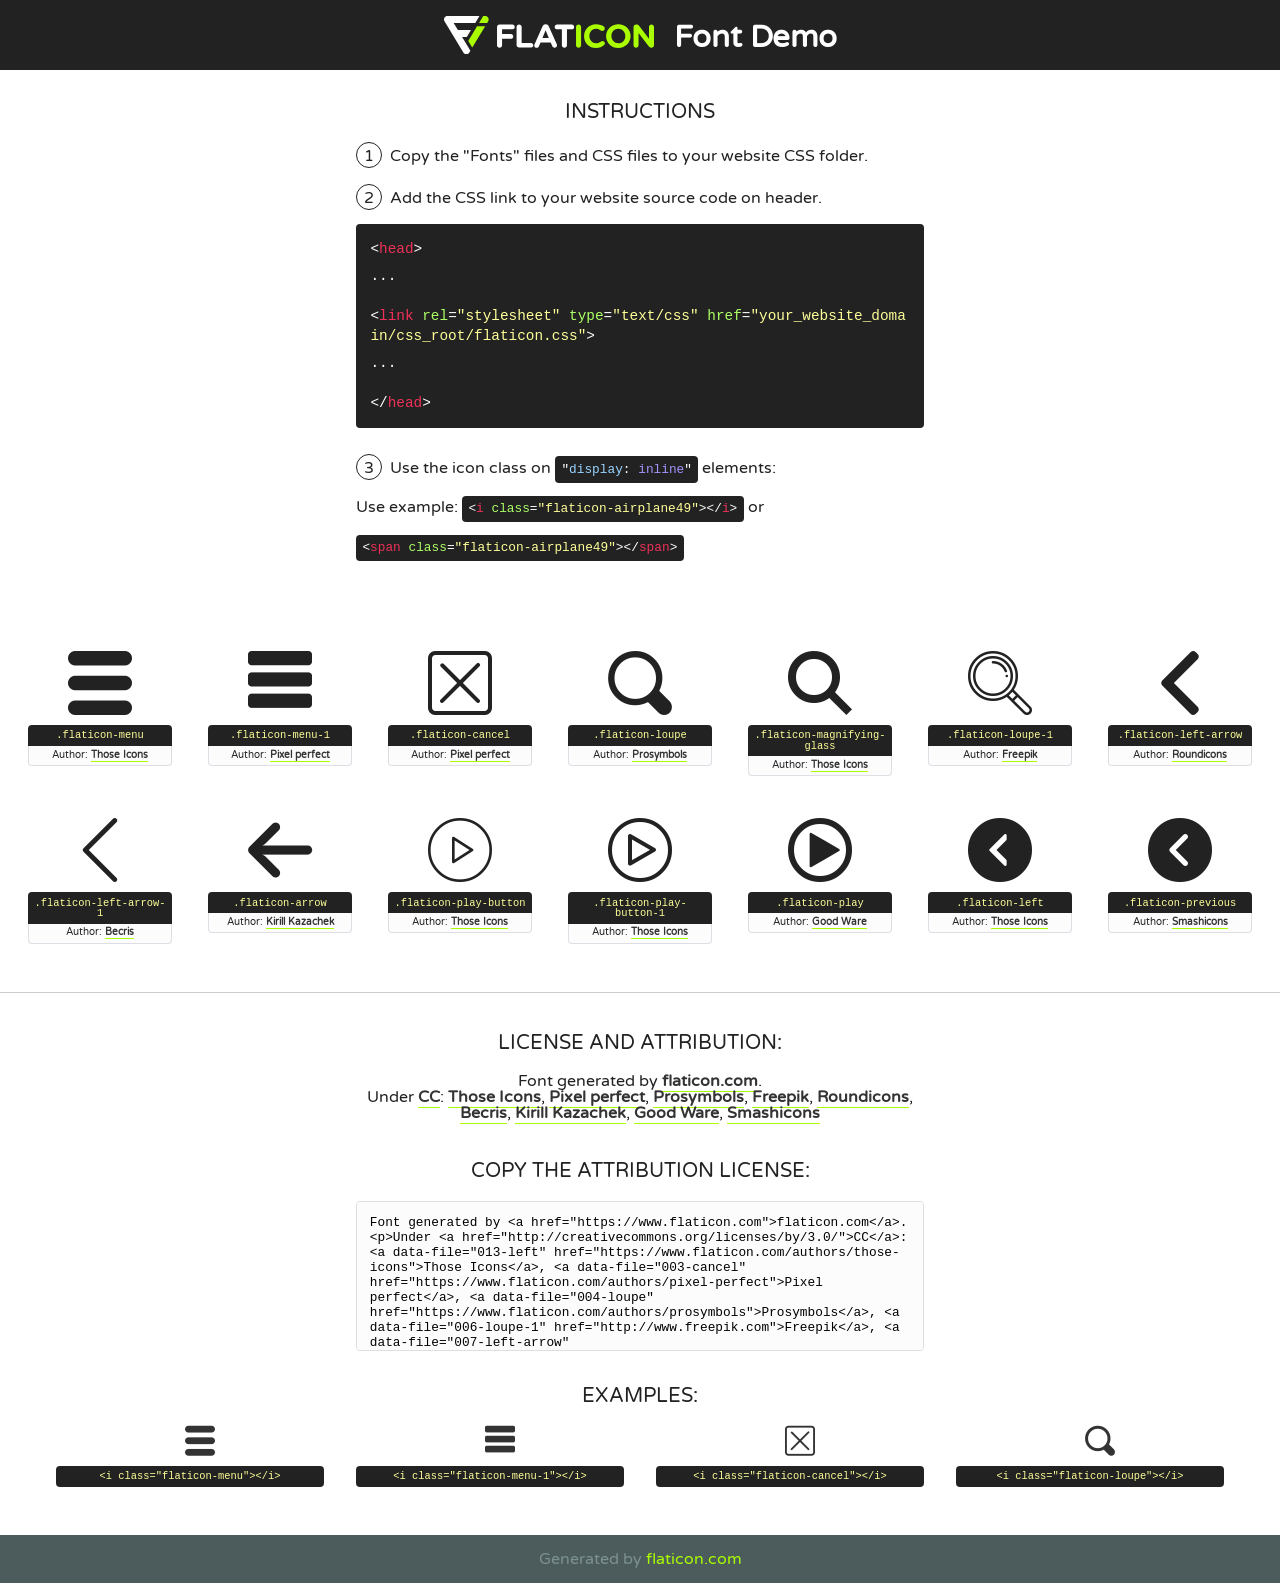
<file: Icons/my-icons-collection/font/flaticon.html>
<!DOCTYPE html>
<!--
  Flaticon icon font: Flaticon
  Creation date: 16/02/2020 19:10
-->
<html>
<!DOCTYPE html>
<html>

<head>
    <title>Flaticon WebFont</title>
    <link href="http://fonts.googleapis.com/css?family=Varela+Round" rel="stylesheet" type="text/css" />
    <link rel="stylesheet" type="text/css" href="flaticon.css">
    <meta charset="UTF-8">
    <style>
    html, body, div, span, applet, object, iframe,
    h1, h2, h3, h4, h5, h6, p, blockquote, pre,
    a, abbr, acronym, address, big, cite, code,
    del, dfn, em, img, ins, kbd, q, s, samp,
    small, strike, strong, sub, sup, tt, var,
    b, u, i, center,
    dl, dt, dd, ol, ul, li,
    fieldset, form, label, legend,
    table, caption, tbody, tfoot, thead, tr, th, td,
    article, aside, canvas, details, embed, 
    figure, figcaption, footer, header, hgroup, 
    menu, nav, output, ruby, section, summary,
    time, mark, audio, video {
        margin: 0;
        padding: 0;
        border: 0;
        font-size: 100%;
        font: inherit;
        vertical-align: baseline;
    }
    /* HTML5 display-role reset for older browsers */
    article, aside, details, figcaption, figure, 
    footer, header, hgroup, menu, nav, section {
        display: block;
    }
    body {
        line-height: 1;
    }
    ol, ul {
        list-style: none;
    }
    blockquote, q {
        quotes: none;
    }
    blockquote:before, blockquote:after,
    q:before, q:after {
        content: '';
        content: none;
    }
    table {
        border-collapse: collapse;
        border-spacing: 0;
    }
    body {
        font-family: 'Varela Round', Helvetica, Arial, sans-serif;
        font-size: 16px;
        color: #222;
    }
    a {
        color: #333;
        border-bottom: 1px solid #a9fd00;
        font-weight: bold;
        text-decoration: none;
    }
    * {
        -moz-box-sizing: border-box;
        -webkit-box-sizing: border-box;
        box-sizing: border-box;
        margin: 0;
        padding: 0;
    }
    [class^="flaticon-"]:before, [class*=" flaticon-"]:before, [class^="flaticon-"]:after, [class*=" flaticon-"]:after {
        font-family: Flaticon;
        font-size: 30px;
        font-style: normal;
        margin-left: 20px;
        color: #333;
    }
    .wrapper {
        max-width: 600px;
        margin: auto;
        padding: 0 1em;
    }
    .title {
        font-size: 1.25em;
        text-align: center;
        margin-bottom: 1em;
        text-transform: uppercase;
    }
    header {
        text-align: center;
        background-color: #222;
        color: #fff;
        padding: 1em;
    }
    header .logo {
        width: 210px;
        height: 38px;
        display: inline-block;
        vertical-align: middle;
        margin-right: 1em;
        border: none;
    }
    header strong {
        font-size: 1.95em;
        font-weight: bold;
        vertical-align: middle;
        margin-top: 5px;
        display: inline-block;
    }
    .demo {
        margin: 2em auto;
        line-height: 1.25em;
    }
    .demo ul li {
        margin-bottom: 1em;
    }
    .demo ul li .num {
        color: #222;
        border-radius: 20px;
        display: inline-block;
        width: 26px;
        padding: 3px;
        height: 26px;
        text-align: center;
        margin-right: 0.5em;
        border: 1px solid #222;
    }
    .demo ul li code {
        background-color: #222;
        border-radius: 4px;
        padding: 0.25em 0.5em;
        display: inline-block;
        color: #fff;
        font-family: Consolas,Monaco,Lucida Console,Liberation Mono,DejaVu Sans Mono,Bitstream Vera Sans Mono,Courier New, monospace;
        font-weight: lighter;
        margin-top: 1em;
        font-size: 0.8em;
        word-break: break-all;
    }
    .demo ul li code.big {
        padding: 1em;
        font-size: 0.9em;
    }
    .demo ul li code .red {
        color: #EF3159;
    }
    .demo ul li code .green {
        color: #ACFF65;
    }
    .demo ul li code .yellow {
        color: #FFFF99;
    }
    .demo ul li code .blue {
        color: #99D3FF;
    }
    .demo ul li code .purple {
        color: #A295FF;
    }
    .demo ul li code .dots {
        margin-top: 0.5em;
        display: block;
    }
    #glyphs {
        border-bottom: 1px solid #ccc;
        padding: 2em 0;
        text-align: center;
    }
    .glyph {
        display: inline-block;
        width: 9em;
        margin: 1em;
        text-align: center;
        vertical-align: top;
        background: #FFF;
    }
    .glyph .glyph-icon {
        padding: 10px;
        display: block;
        font-family:"Flaticon";
        font-size: 64px;
        line-height: 1;
    }
    .glyph .glyph-icon:before {
        font-size: 64px;
        color: #222;
        margin-left: 0;
    }
    .class-name {
        font-size: 0.65em;
        background-color: #222;
        color: #fff;
        border-radius: 4px 4px 0 0;
        padding: 0.5em;
        color: #FFFF99;
        font-family: Consolas,Monaco,Lucida Console,Liberation Mono,DejaVu Sans Mono,Bitstream Vera Sans Mono,Courier New, monospace;
    }
    .author-name {
        font-size: 0.6em;
        background-color: #fcfcfd;
        border: 1px solid #DEDEE4;
        border-top: 0;
        border-radius: 0 0 4px 4px;
        padding: 0.5em;
    }
    .class-name:last-child {
        font-size: 10px;
        color:#888;
    }
    .class-name:last-child a {
        font-size: 10px;
        color:#555;
    }
    .class-name:last-child a:hover {
        color:#a9fd00;
    }
    .glyph > input {
        display: block;
        width: 100px;
        margin: 5px auto;
        text-align: center;
        font-size: 12px;
        cursor: text;
    }
    .glyph > input.icon-input {
        font-family:"Flaticon";
        font-size: 16px;
        margin-bottom: 10px;
    }
    .attribution .title {
        margin-top: 2em;
    }
    .attribution textarea {
        background-color: #fcfcfd;
        padding: 1em;
        border: none;
        box-shadow: none;
        border: 1px solid #DEDEE4;
        border-radius: 4px;
        resize: none;
        width: 100%;
        height: 150px;
        font-size: 0.8em;
        font-family: Consolas,Monaco,Lucida Console,Liberation Mono,DejaVu Sans Mono,Bitstream Vera Sans Mono,Courier New, monospace;
        -webkit-appearance: none;
    }
    .iconsuse {
        margin: 2em auto;
        text-align: center;
        max-width: 1200px;
    }
    .iconsuse:after {
        content: '';
        display: table;
        clear: both;
    }
    .iconsuse .image {
        float: left;
        width: 25%;
        padding: 0 1em;
    }
    .iconsuse .image p {
        margin-bottom: 1em;
    }
    .iconsuse .image span {
        display: block;
        font-size: 0.65em;
        background-color: #222;
        color: #fff;
        border-radius: 4px;
        padding: 0.5em;
        color: #FFFF99;
        margin-top: 1em;
        font-family: Consolas,Monaco,Lucida Console,Liberation Mono,DejaVu Sans Mono,Bitstream Vera Sans Mono,Courier New, monospace;
    }
    #footer {
        text-align: center;
        background-color: #4C5B5C;
        color: #7c9192;
        padding: 1em;
    }
    #footer a {
        border: none;
        color: #a9fd00;
        font-weight: normal;
    }
    @media (max-width: 960px) {
        .iconsuse .image {
            width: 50%;
        }
    }
    @media (max-width: 560px) {
        .iconsuse .image {
            width: 100%;
        }
    }
    </style>
</head>

<body class="characters-off">

    <header>
        <a href="https://www.flaticon.com" target="_blank" class="logo">
            <svg version="1.1" xmlns="http://www.w3.org/2000/svg" xmlns:xlink="http://www.w3.org/1999/xlink" xmlns:a="http://ns.adobe.com/AdobeSVGViewerExtensions/3.0/" viewBox="0 0 560.875 102.036" enable-background="new 0 0 560.875 102.036" xml:space="preserve">
                <defs>
                </defs>
                <g>
                    <g class="letters">
                        <path fill="#ffffff" d="M141.596,29.675c0-3.777,2.985-6.767,6.764-6.767h34.438c3.426,0,6.15,2.728,6.15,6.15
                        c0,3.43-2.724,6.149-6.15,6.149h-27.674v13.091h23.719c3.429,0,6.151,2.724,6.151,6.15c0,3.43-2.723,6.149-6.151,6.149h-23.719
                        v17.574c0,3.773-2.986,6.761-6.764,6.761c-3.779,0-6.764-2.989-6.764-6.761V29.675z"></path>
                        <path fill="#ffffff" d="M193.844,29.149c0-3.781,2.985-6.767,6.764-6.767c3.776,0,6.763,2.985,6.763,6.767v42.957h25.039
                        c3.426,0,6.149,2.726,6.149,6.153c0,3.425-2.723,6.15-6.149,6.15h-31.802c-3.779,0-6.764-2.986-6.764-6.768V29.149z"></path>
                        <path fill="#ffffff" d="M241.891,75.71l21.438-48.407c1.492-3.341,4.215-5.357,7.906-5.357h0.792
                        c3.686,0,6.323,2.017,7.815,5.357l21.439,48.407c0.436,0.967,0.701,1.845,0.701,2.723c0,3.602-2.809,6.501-6.414,6.501
                        c-3.161,0-5.269-1.845-6.499-4.655l-4.132-9.661h-27.059l-4.301,10.102c-1.144,2.631-3.426,4.214-6.237,4.214
                        c-3.517,0-6.24-2.81-6.24-6.325C241.1,77.64,241.451,76.677,241.891,75.71z M279.932,58.666l-8.521-20.297l-8.526,20.297H279.932
                        z"></path>
                        <path fill="#ffffff" d="M314.864,35.387H301.86c-3.429,0-6.239-2.813-6.239-6.238c0-3.429,2.811-6.24,6.239-6.24h39.533
                        c3.426,0,6.237,2.811,6.237,6.24c0,3.425-2.811,6.238-6.237,6.238h-13.001v42.785c0,3.773-2.99,6.761-6.764,6.761
                        c-3.779,0-6.764-2.989-6.764-6.761V35.387z"></path>
                        <path fill="#A9FD00" d="M352.615,29.149c0-3.781,2.985-6.767,6.767-6.767c3.774,0,6.761,2.985,6.761,6.767v49.024
                        c0,3.773-2.987,6.761-6.761,6.761c-3.781,0-6.767-2.989-6.767-6.761V29.149z"></path>
                        <path fill="#A9FD00" d="M374.132,53.836v-0.179c0-17.481,13.178-31.801,32.065-31.801c9.22,0,15.459,2.458,20.557,6.238
                        c1.402,1.054,2.637,2.985,2.637,5.357c0,3.692-2.985,6.59-6.681,6.59c-1.845,0-3.071-0.702-4.044-1.319
                        c-3.776-2.813-7.729-4.393-12.562-4.393c-10.364,0-17.831,8.611-17.831,19.154v0.173c0,10.542,7.291,19.329,17.831,19.329
                        c5.715,0,9.492-1.756,13.359-4.834c1.049-0.874,2.458-1.491,4.039-1.491c3.429,0,6.325,2.813,6.325,6.236
                        c0,2.106-1.056,3.78-2.282,4.834c-5.539,4.834-12.036,7.733-21.878,7.733C387.572,85.464,374.132,71.493,374.132,53.836z"></path>
                        <path fill="#A9FD00" d="M433.009,53.836v-0.179c0-17.481,13.79-31.801,32.766-31.801c18.981,0,32.592,14.143,32.592,31.628v0.173
                        c0,17.483-13.785,31.807-32.769,31.807C446.625,85.464,433.009,71.32,433.009,53.836z M484.224,53.836v-0.179
                        c0-10.539-7.725-19.326-18.626-19.326c-10.893,0-18.449,8.611-18.449,19.154v0.173c0,10.542,7.73,19.329,18.626,19.329
                        C476.676,72.986,484.224,64.378,484.224,53.836z"></path>
                        <path fill="#A9FD00" d="M506.233,29.321c0-3.774,2.99-6.763,6.767-6.763h1.401c3.252,0,5.183,1.583,7.029,3.953l26.093,34.265
                        V29.059c0-3.692,2.99-6.677,6.681-6.677c3.683,0,6.671,2.985,6.671,6.677v48.934c0,3.78-2.987,6.765-6.764,6.765h-0.436
                        c-3.257,0-5.188-1.581-7.034-3.953l-27.056-35.492v32.944c0,3.687-2.985,6.676-6.678,6.676c-3.683,0-6.673-2.989-6.673-6.676
                        V29.321z"></path>
                    </g>
                    <g class="insignia">
                        <path fill="#ffffff" d="M48.372,56.137h12.517l11.156-18.537H37.186L25.688,18.539h57.825L94.668,0H9.271
                        C5.925,0,2.842,1.801,1.198,4.716c-1.644,2.907-1.593,6.482,0.134,9.343l50.38,83.501c1.678,2.781,4.689,4.476,7.938,4.476
                        c3.246,0,6.257-1.695,7.935-4.476l2.898-4.804L48.372,56.137z"></path>
                        <g class="i">
                            <path fill="#A9FD00" d="M93.575,18.539h0.031v0.004l21.652,0.004l2.705-4.488c1.727-2.861,1.778-6.436,0.133-9.343
                            C116.454,1.801,113.371,0,110.026,0h-5.294L93.575,18.539z"></path>
                            <polygon fill="#A9FD00" points="88.291,27.356 64.725,66.486 75.519,84.404 109.942,27.356"></polygon>
                        </g>
                    </g>
                </g>
            </svg>
        </a>
        <strong>Font Demo</strong>
    </header>


    <section class="demo wrapper">

        <p class="title">Instructions</p>

        <ul>
            <li>
                <span class="num">1</span>Copy the "Fonts" files and CSS files to your website CSS folder.
            </li>
            <li>
                <span class="num">2</span>Add the CSS link to your website source code on header.
                <code class="big">
                    &lt;<span class="red">head</span>&gt;
                    <br/><span class="dots">...</span>
                    <br/>&lt;<span class="red">link</span> <span class="green">rel</span>=<span class="yellow">"stylesheet"</span> <span class="green">type</span>=<span class="yellow">"text/css"</span> <span class="green">href</span>=<span class="yellow">"your_website_domain/css_root/flaticon.css"</span>&gt;
                    <br/><span class="dots">...</span>
                    <br/>&lt;/<span class="red">head</span>&gt;
                </code>
            </li>

            <li>
                <p>
                    <span class="num">3</span>Use the icon class on <code>"<span class="blue">display</span>:<span class="purple"> inline</span>"</code> elements:
                    <br />
                    Use example: <code>&lt;<span class="red">i</span> <span class="green">class</span>=<span class="yellow">&quot;flaticon-airplane49&quot;</span>&gt;&lt;/<span class="red">i</span>&gt;</code> or <code>&lt;<span class="red">span</span> <span class="green">class</span>=<span class="yellow">&quot;flaticon-airplane49&quot;</span>&gt;&lt;/<span class="red">span</span>&gt;</code>
            </li>
        </ul>

    </section>




   <section id="glyphs">          
    
      
        <div class="glyph"><div class="glyph-icon flaticon-menu"></div>
            <div class="class-name">.flaticon-menu</div>
            <div class="author-name">Author: <a data-file="001-menu" href="https://www.flaticon.com/authors/those-icons">Those Icons</a> </div> 
        </div>        
        
        <div class="glyph"><div class="glyph-icon flaticon-menu-1"></div>
            <div class="class-name">.flaticon-menu-1</div>
            <div class="author-name">Author: <a data-file="002-menu-1" href="https://www.flaticon.com/authors/pixel-perfect">Pixel perfect</a> </div> 
        </div>        
        
        <div class="glyph"><div class="glyph-icon flaticon-cancel"></div>
            <div class="class-name">.flaticon-cancel</div>
            <div class="author-name">Author: <a data-file="003-cancel" href="https://www.flaticon.com/authors/pixel-perfect">Pixel perfect</a> </div> 
        </div>        
        
        <div class="glyph"><div class="glyph-icon flaticon-loupe"></div>
            <div class="class-name">.flaticon-loupe</div>
            <div class="author-name">Author: <a data-file="004-loupe" href="https://www.flaticon.com/authors/prosymbols">Prosymbols</a> </div> 
        </div>        
        
        <div class="glyph"><div class="glyph-icon flaticon-magnifying-glass"></div>
            <div class="class-name">.flaticon-magnifying-glass</div>
            <div class="author-name">Author: <a data-file="005-magnifying-glass" href="https://www.flaticon.com/authors/those-icons">Those Icons</a> </div> 
        </div>        
        
        <div class="glyph"><div class="glyph-icon flaticon-loupe-1"></div>
            <div class="class-name">.flaticon-loupe-1</div>
            <div class="author-name">Author: <a data-file="006-loupe-1" href="http://www.freepik.com">Freepik</a> </div> 
        </div>        
        
        <div class="glyph"><div class="glyph-icon flaticon-left-arrow"></div>
            <div class="class-name">.flaticon-left-arrow</div>
            <div class="author-name">Author: <a data-file="007-left-arrow" href="https://www.flaticon.com/authors/roundicons">Roundicons</a> </div> 
        </div>        
        
        <div class="glyph"><div class="glyph-icon flaticon-left-arrow-1"></div>
            <div class="class-name">.flaticon-left-arrow-1</div>
            <div class="author-name">Author: <a data-file="008-left-arrow-1" href="https://www.flaticon.com/authors/becris">Becris</a> </div> 
        </div>        
        
        <div class="glyph"><div class="glyph-icon flaticon-arrow"></div>
            <div class="class-name">.flaticon-arrow</div>
            <div class="author-name">Author: <a data-file="009-arrow" href="https://www.flaticon.com/authors/kirill-kazachek">Kirill Kazachek</a> </div> 
        </div>        
        
        <div class="glyph"><div class="glyph-icon flaticon-play-button"></div>
            <div class="class-name">.flaticon-play-button</div>
            <div class="author-name">Author: <a data-file="010-play-button" href="https://www.flaticon.com/authors/those-icons">Those Icons</a> </div> 
        </div>        
        
        <div class="glyph"><div class="glyph-icon flaticon-play-button-1"></div>
            <div class="class-name">.flaticon-play-button-1</div>
            <div class="author-name">Author: <a data-file="011-play-button-1" href="https://www.flaticon.com/authors/those-icons">Those Icons</a> </div> 
        </div>        
        
        <div class="glyph"><div class="glyph-icon flaticon-play"></div>
            <div class="class-name">.flaticon-play</div>
            <div class="author-name">Author: <a data-file="012-play" href="https://www.flaticon.com/authors/good-ware">Good Ware</a> </div> 
        </div>        
        
        <div class="glyph"><div class="glyph-icon flaticon-left"></div>
            <div class="class-name">.flaticon-left</div>
            <div class="author-name">Author: <a data-file="013-left" href="https://www.flaticon.com/authors/those-icons">Those Icons</a> </div> 
        </div>        
        
        <div class="glyph"><div class="glyph-icon flaticon-previous"></div>
            <div class="class-name">.flaticon-previous</div>
            <div class="author-name">Author: <a data-file="014-previous" href="https://www.flaticon.com/authors/smashicons">Smashicons</a> </div> 
        </div>        
        

    </section>



    <section class="attribution wrapper"   style="text-align:center;">

      <div class="title">License and attribution:</div><div class="attrDiv">Font generated by <a href="https://www.flaticon.com">flaticon.com</a>. <div><p>Under <a href="http://creativecommons.org/licenses/by/3.0/">CC</a>: <a data-file="013-left" href="https://www.flaticon.com/authors/those-icons">Those Icons</a>, <a data-file="003-cancel" href="https://www.flaticon.com/authors/pixel-perfect">Pixel perfect</a>, <a data-file="004-loupe" href="https://www.flaticon.com/authors/prosymbols">Prosymbols</a>, <a data-file="006-loupe-1" href="http://www.freepik.com">Freepik</a>, <a data-file="007-left-arrow" href="https://www.flaticon.com/authors/roundicons">Roundicons</a>, <a data-file="008-left-arrow-1" href="https://www.flaticon.com/authors/becris">Becris</a>, <a data-file="009-arrow" href="https://www.flaticon.com/authors/kirill-kazachek">Kirill Kazachek</a>, <a data-file="012-play" href="https://www.flaticon.com/authors/good-ware">Good Ware</a>, <a data-file="014-previous" href="https://www.flaticon.com/authors/smashicons">Smashicons</a></p>  </div>
      </div>
      <div class="title">Copy the Attribution License:</div>

    <textarea onclick="this.focus();this.select();">Font generated by &lt;a href=&quot;https://www.flaticon.com&quot;&gt;flaticon.com&lt;/a&gt;. <p>Under <a href="http://creativecommons.org/licenses/by/3.0/">CC</a>: <a data-file="013-left" href="https://www.flaticon.com/authors/those-icons">Those Icons</a>, <a data-file="003-cancel" href="https://www.flaticon.com/authors/pixel-perfect">Pixel perfect</a>, <a data-file="004-loupe" href="https://www.flaticon.com/authors/prosymbols">Prosymbols</a>, <a data-file="006-loupe-1" href="http://www.freepik.com">Freepik</a>, <a data-file="007-left-arrow" href="https://www.flaticon.com/authors/roundicons">Roundicons</a>, <a data-file="008-left-arrow-1" href="https://www.flaticon.com/authors/becris">Becris</a>, <a data-file="009-arrow" href="https://www.flaticon.com/authors/kirill-kazachek">Kirill Kazachek</a>, <a data-file="012-play" href="https://www.flaticon.com/authors/good-ware">Good Ware</a>, <a data-file="014-previous" href="https://www.flaticon.com/authors/smashicons">Smashicons</a></p>  
     </textarea>

    </section>

    <section class="iconsuse">

          <div class="title">Examples:</div>            
             
            <div class="image">
                <p>
                    <i class="glyph-icon flaticon-menu"></i> 
                    <span>&lt;i class=&quot;flaticon-menu&quot;&gt;&lt;/i&gt;</span>
                </p>
            </div>
            
            <div class="image">
                <p>
                    <i class="glyph-icon flaticon-menu-1"></i> 
                    <span>&lt;i class=&quot;flaticon-menu-1&quot;&gt;&lt;/i&gt;</span>
                </p>
            </div>
            
            <div class="image">
                <p>
                    <i class="glyph-icon flaticon-cancel"></i> 
                    <span>&lt;i class=&quot;flaticon-cancel&quot;&gt;&lt;/i&gt;</span>
                </p>
            </div>
            
            <div class="image">
                <p>
                    <i class="glyph-icon flaticon-loupe"></i> 
                    <span>&lt;i class=&quot;flaticon-loupe&quot;&gt;&lt;/i&gt;</span>
                </p>
            </div>
                       
        </div>
                            
    </section>

<div id="footer">
    <div>Generated by <a href="https://www.flaticon.com">flaticon.com</a>
    </div>
</div>



</body>
</html>
</file>
<file: Icons/my-icons-collection/font/flaticon.css>
/*
  	Flaticon icon font: Flaticon
  	Creation date: 16/02/2020 19:10
  	*/

@font-face {
  font-family: "Flaticon";
  src: url("./Flaticon.eot");
  src: url("./Flaticon.eot?#iefix") format("embedded-opentype"),
       url("./Flaticon.woff2") format("woff2"),
       url("./Flaticon.woff") format("woff"),
       url("./Flaticon.ttf") format("truetype"),
       url("./Flaticon.svg#Flaticon") format("svg");
  font-weight: normal;
  font-style: normal;
}

@media screen and (-webkit-min-device-pixel-ratio:0) {
  @font-face {
    font-family: "Flaticon";
    src: url("./Flaticon.svg#Flaticon") format("svg");
  }
}

[class^="flaticon-"]:before, [class*=" flaticon-"]:before,
[class^="flaticon-"]:after, [class*=" flaticon-"]:after {   
  font-family: Flaticon;
        font-size: 20px;
font-style: normal;
margin-left: 20px;
}

.flaticon-menu:before { content: "\f100"; }
.flaticon-menu-1:before { content: "\f101"; }
.flaticon-cancel:before { content: "\f102"; }
.flaticon-loupe:before { content: "\f103"; }
.flaticon-magnifying-glass:before { content: "\f104"; }
.flaticon-loupe-1:before { content: "\f105"; }
.flaticon-left-arrow:before { content: "\f106"; }
.flaticon-left-arrow-1:before { content: "\f107"; }
.flaticon-arrow:before { content: "\f108"; }
.flaticon-play-button:before { content: "\f109"; }
.flaticon-play-button-1:before { content: "\f10a"; }
.flaticon-play:before { content: "\f10b"; }
.flaticon-left:before { content: "\f10c"; }
.flaticon-previous:before { content: "\f10d"; }
</file>
